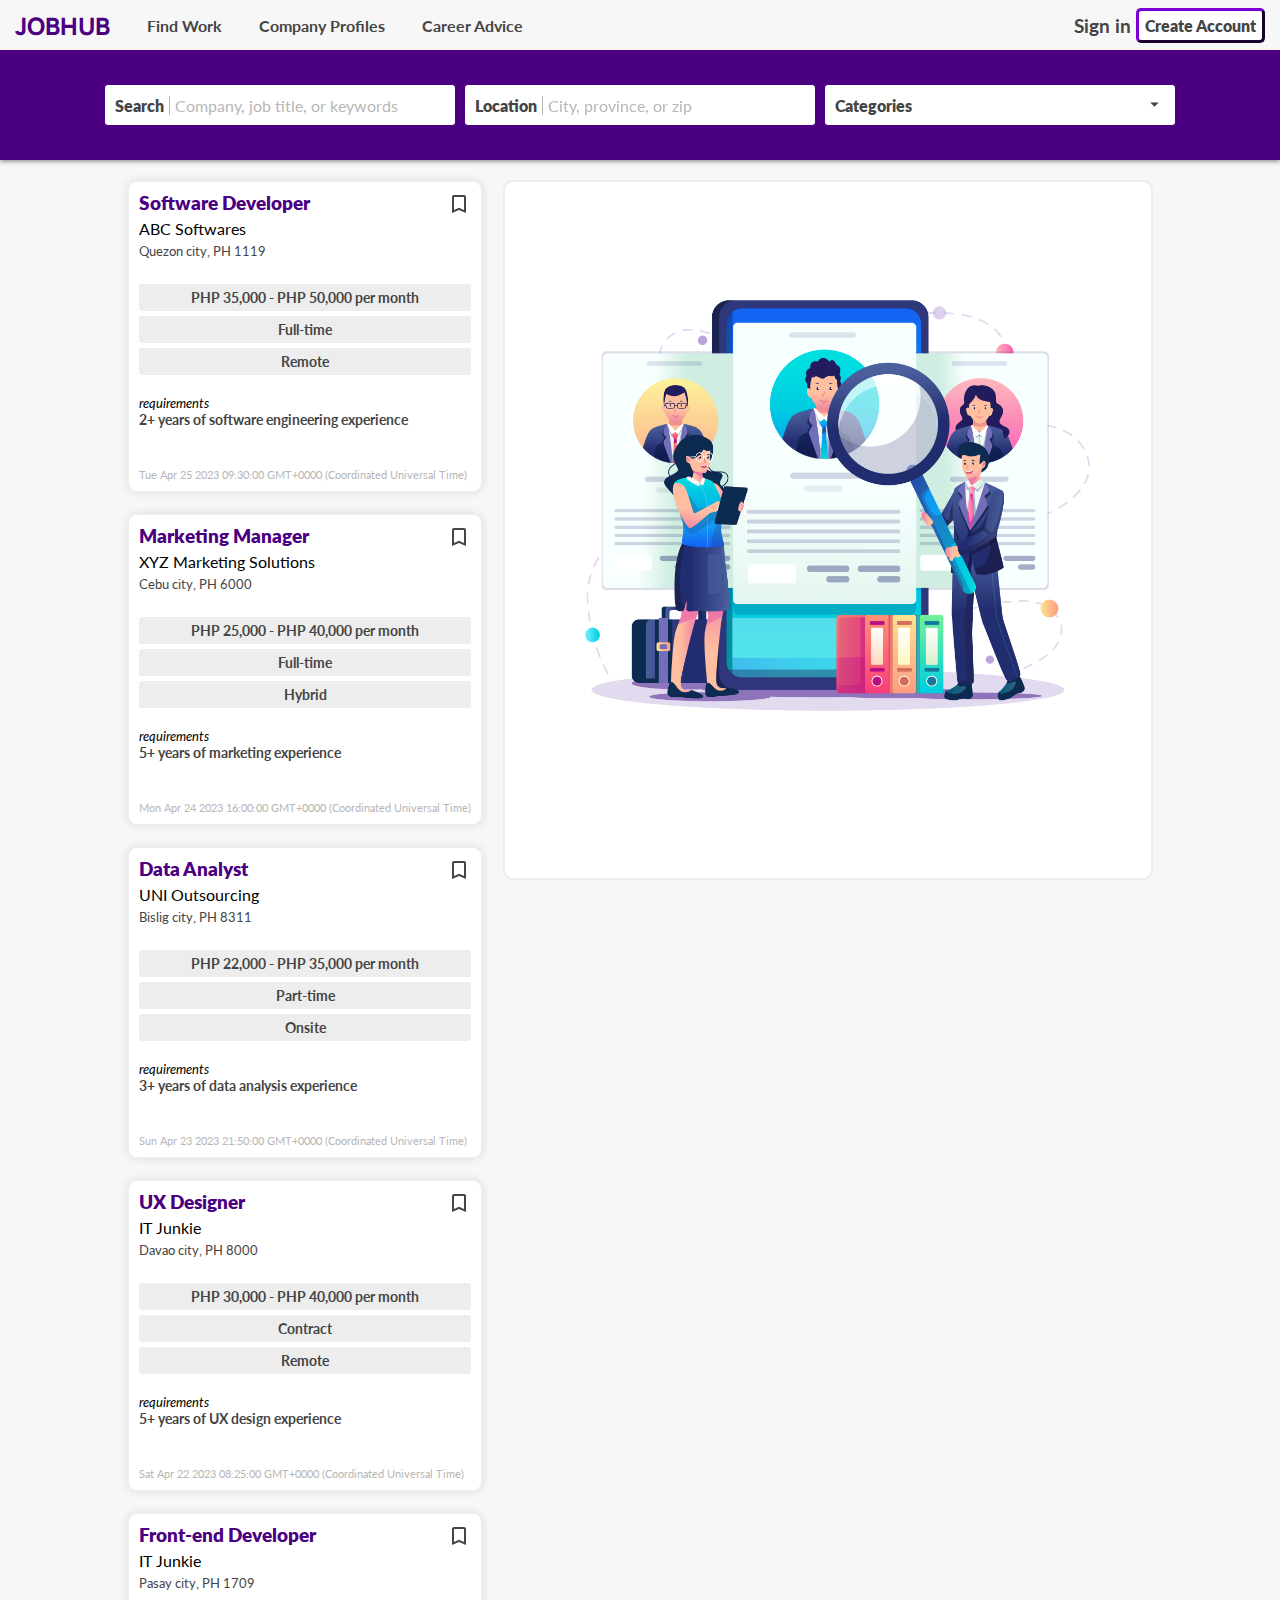
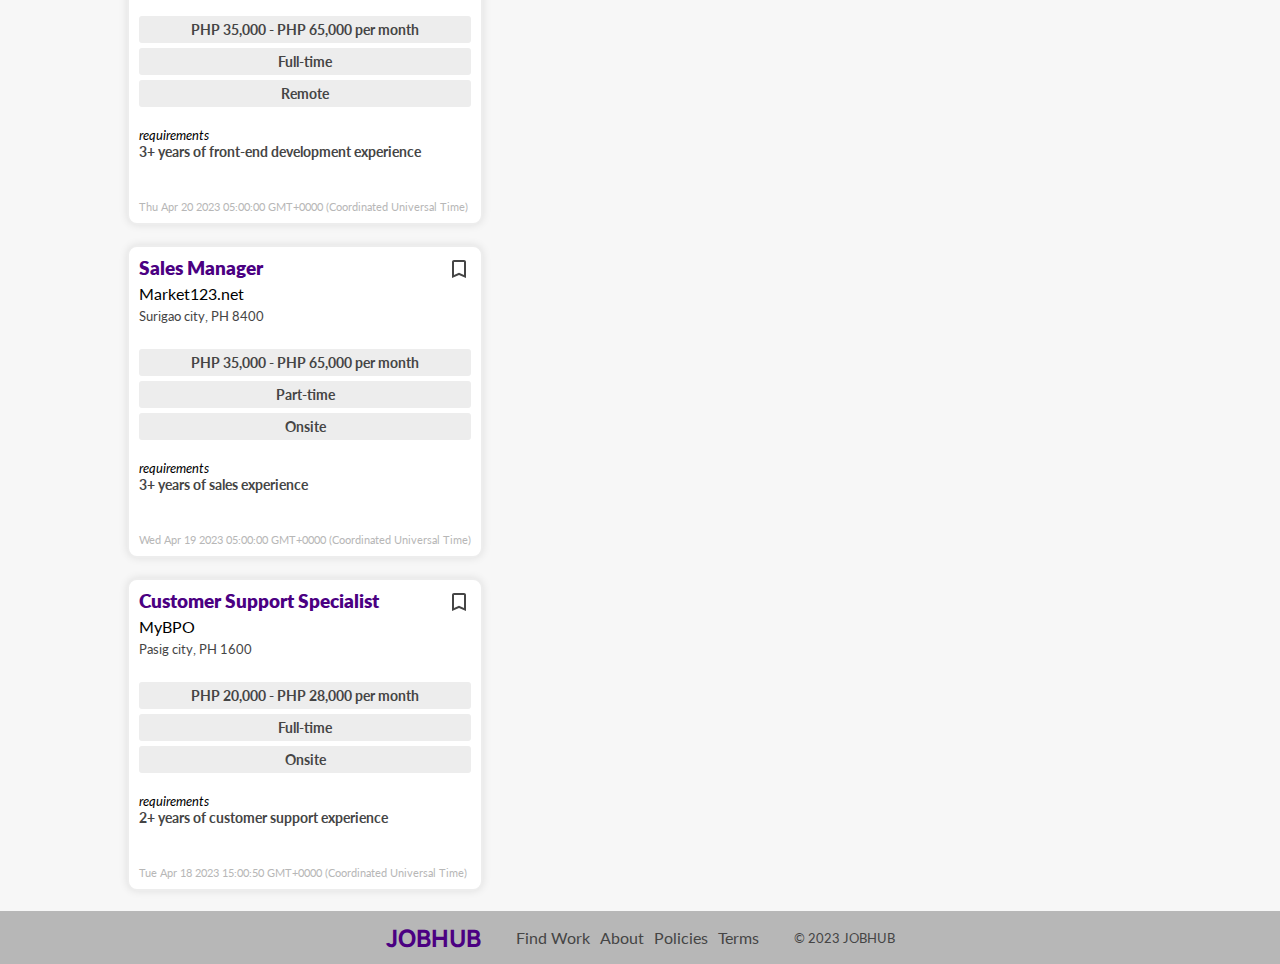
<file: index.html>
<!DOCTYPE html>
<html lang="en">
<head>
  <meta charset="UTF-8">
  <meta http-equiv="X-UA-Compatible" content="IE=edge">
  <meta name="viewport" content="width=device-width, initial-scale=1.0">
  <link rel="stylesheet" href="assets/css/style.css">
  <link rel="stylesheet" href="https://fonts.googleapis.com/css2?family=Material+Symbols+Outlined:opsz,wght,FILL,GRAD@20..48,100..700,0..1,-50..200" />
  <script src="assets/scripts/main.js" type="module" defer></script>
  <title>MP2</title>
</head>
<body>
  <!-- navigation section -->
  <nav class="navigation-section flex-r fixed">
    <span class="material-symbols-outlined" id="menuBtn">menu</span>
    <span class="nav-logo">JOBHUB</span>
    <ul class="nav-list flex-r">
      <li class="menu-item-list"><a href="index.html">Find Work</a></li>
      <li class="menu-item-list"><a href="#0">Company Profiles</a></li>
      <li class="menu-item-list"><a href="#0">Career Advice</a></li>
    </ul>
    <div class="account-btns-container flex-r">
      <span class="login-btn"><a href="login.html">Sign in</a></span>
      <button class="create-btn"><a href="signup.html">Create Account</a></button>
    </div>
  </nav>
  <div class="menu-container flex-c fixed">
    <ul class="menu-list flex-c">
      <li class="menu-item-list">
        <a href="index.html">Find Work</a>
      </li>
      <li class="menu-item-list">
        <a href="#0">Company Profiles</a>
      </li>
      <li class="menu-item-list">
        <a href="#0">Career Advice</a>
      </li>
      <li class="menu-item-list">
        <div class="account-btns-container flex-c">
          <span class="login-btn"><a href="login.html">Sign in</a></span>
          <button class="create-btn"><a href="signup.html">Create Account</a></button>
        </div>
      </li>
    </ul>
  </div>

  <!-- filter section -->
  <section class="filter-section flex-r flex-wrap sticky">
    <!-- search input -->
    <div class="filter-input-container flex-r">
      <label for="searchInput">Search</label>
      <input type="text" id="searchInput" name="search" placeholder="Company, job title, or keywords">
    </div>

    <!-- location input -->
    <div class="filter-input-container flex-r">
      <label for="locInput">Location</label>
      <input type="text" id="locInput" name="location" placeholder="City, province, or zip">
    </div>

    <!-- job specifications dropdown -->
    <div class="relative dropdown">
      <button class="filter-input-container flex-r job-dropdown relative" id="dropdownBtn">
        <span id="jobFilterText">Categories</span>
        <span class="material-symbols-outlined arrow">arrow_drop_down</span>
      </button>
      <div class="job-filter-container absolute">
        <ul class="job-filter-list">
          <li class="item flex-r checked">
            <div class="check-box-outline flex-c">
              <span class="material-symbols-outlined checkmark">
                check
              </span>
            </div>
            <span>All Job Fields</span>
          </li>
        </ul>
      </div>
    </div>
  </section>
  <main class="main-body flex-r relative">
    <ul class="job-cards-container flex-c">
    </ul>
    <section class="job-fulldes-container flex-c sticky">
    </section>
  </main>
  <footer class="flex-r flex-wrap footer-section static">
    <span class="nav-logo">JOBHUB</span>
    <ul class="footer-links flex-r">
      <li class="link-items"><a href="index.html">Find Work</a></li>
      <li class="link-items"><a href="#0">About</a></li>
      <li class="link-items"><a href="#0">Policies</a></li>
      <li class="link-items"><a href="#0">Terms</a></li>
    </ul>
    <small class="copyright">&copy; 2023 JOBHUB</small>
  </footer>

  <div id="fullDesModal" class="flex-c fixed hide">
    <div class="fulldes-body relative">
    </div>
  </div>
</body>
</html>
</file>
<file: assets/css/style.css>
/* font family */
@import url('https://fonts.googleapis.com/css2?family=Lato:ital,wght@0,100;0,300;0,400;0,700;0,900;1,100;1,300;1,400;1,700;1,900&family=Manrope:wght@200;300;400;500;600;700;800&display=swap');

/*  
  font-family: 'Lato', sans-serif;
  font-family: 'Manrope', sans-serif; 
*/

/* color pallete */
:root{
  --bgcolor: #F7F7F7;
  --white: #FFFFFF;
  --lightgray: #EDEDED;
  --gray: #B7B7B7;
  --darkgray: #454545;
  --indigo: #4B0082;
  --red: #E21818;
  --green: #ADE792;
}

/* default properties */
*{
  box-sizing: border-box;
  margin: 0;
  font-family: 'Lato', sans-serif;
}
a{
  color: var(--darkgray);
  text-decoration: none;
}

body{
  background: var(--bgcolor);
  margin-inline: auto;
}

body::-webkit-scrollbar{
  width: 5px;
}

body::-webkit-scrollbar-thumb{
  background: var(--darkgray);
  width: 5px;
}

/* flex classes */
.flex-r{
  display: flex;
}
.flex-c{
  display: flex;
  flex-direction: column;
}
.flex-r-r{
  display: flex;
  flex-direction: row-reverse;
}
.flex-c-r{
  display: flex;
  flex-direction: column-reverse;
}
.flex-wrap{
  flex-wrap: wrap;
}
.flex-wrap-r{
  flex-wrap: wrap-reverse;
}

/* position classes */
.relative{
  position: relative;
}
.absolute{
  position:absolute;
}
.fixed{
  position: fixed;
}
.sticky{
  position:sticky;
}
.static{
  position: static;
}

/* unordered list  */
ul{
  list-style: none;
  margin-block-start: 0;
  margin-block-end: 0;
  margin-inline-start: 0px;
  margin-inline-end: 0px;
  padding-inline-start: 0px;
}


/* navigation bar */
.navigation-section{
  background-color: var(--bgcolor);
  margin-inline: auto;
  height: 50px;
  width: 100%;
  padding: 0 15px;
  align-items: center;
  top: 0;
  z-index: 4;
}
.material-symbols-outlined{
  margin: 0;
  color: var(--darkgray);
  line-height: -2px;
}
#menuBtn{
  cursor: pointer;
}
.menu-container{
  top: 50px;
  width: 100%;
  height: 100vh;
  z-index: 4;
  background: rgba(0, 0, 0, 0.5);
  display: none;
}
.menu-container.display{
  display: flex;
}

.menu-list{
  height: auto;
  background: var(--bgcolor);
  padding: 0 20px 20px;
  height: auto;
  gap: 10px;
}


.menu-list .menu-item-list{
  font-size: 1.2rem;
  font-weight: bolder;
}

.account-btns-container{
  margin-top: 30px;
}
.account-btns-container.flex-r{
  align-items: center;
  justify-content: flex-end;
  margin-top: 0px;
  gap: 5px;
  flex-grow: 2;
  flex-shrink: 100;
  display: none;
}
.account-btns-container.flex-r > *{
  margin: 0;
}

.account-btns-container.flex-r .login-btn{
  font-size: 1rem;
}
.account-btns-container.flex-r .create-btn{
  font-size: 1rem;
}

.login-btn a{
  font-size: 1.2rem;
  font-weight: bolder;
  margin-bottom: 5px;
  cursor: pointer;
}
.create-btn{
  max-width: 200px;
  font-size: 1.2rem;
  font-weight: 800;
  background: var(--white);
  border: 3px outset var(--indigo);
  border-radius: 5px;
  padding-block: 5px;
  cursor: pointer;

}
.create-btn:active{
  border: inset var(--indigo);
  background-color: var(--lightgray);
  color: var(--darkgray);
}
.nav-logo{
  margin: 0;
  padding-inline: 20px 20px;
  font-size: 1.5rem;
  font-weight: 900;
  color: var(--indigo);
  text-transform: uppercase;
  font-family: 'Manrope', sans-serif; 
}

.nav-list{
  flex-grow: 3;
  max-width: 450px;
  flex-shrink: 0;
  justify-content: space-evenly;
  display: none;
}
.nav-list > *{

  text-align: center;
}

.menu-item-list{
  font-size: 1rem;
  font-weight: bolder;
  
}


/* navigation bar end */

/* filter-section */
.filter-section{
  margin-inline: auto;
  max-width: auto;
  padding: 10px;
  min-height: 110px;
  background: var(--indigo);
  align-items: center;
  justify-content: center;
  gap: 10px;
  top: 50px;
  z-index: 3;
  box-shadow: 0px 1px 5px rgba(0, 0, 0, 0.5);
}

.filter-input-container{
  max-width: 350px;
  width: 100%;
  height: 40px;
  padding: 8px 10px;
  background: var(--white);
  align-items: center;
  border-radius: 3px;
}

.filter-input-container label{
  font-weight: 800;
  padding-right: 5px;
}
.filter-input-container label{
  content: '';
  border-right: 1px solid var(--gray);
  color: var(--darkgray);
}

#searchInput, #locInput{
  flex-grow: 1;
  border: 0;
  padding-left: 5px;
  font-size: 1rem;
}

#searchInput::placeholder, #locInput::placeholder{
  color: var(--gray);
}

:focus-visible {
  outline: none;
}

:focus-visible {
  outline: -webkit-focus-ring-color auto 0px;
}

.filter-input-container:has(#searchInput:focus-visible),
.filter-input-container:has(#locInput:focus-visible){
  outline: 1px solid var(--white);
  box-shadow: 0px 2px 8px var(--darkgray);
}
.dropdown{
  max-width: 350px;
  width: 100%;
  justify-self: flex-start;
}
.job-dropdown{
  font-size: 1rem;
  font-weight: 800;
  color: var(--darkgray);
  padding: 8px 10px;
  border: 0;
  justify-content: space-between;
  cursor: pointer;
}
.job-dropdown:focus{
  outline: 1px solid var(--white);
  box-shadow: 0px 2px 8px var(--darkgray);
}

.job-filter-container{
  max-width: 350px;
  width: 100%;
  bottom: -265px;
  left: 0;
  display: none;
  z-index: 1;
}
.job-filter-list{
  width: 100%;
  padding: 8px 10px;
  background: var(--white);
  align-items: center;
  border-radius: 3px;
  height: 260px;
  overflow-y: scroll;
  overflow-x: hidden;
  box-shadow: 0px 0px 10px #45454576;
}
.job-filter-list::-webkit-scrollbar{
  width: 5px;
}
.job-filter-list::-webkit-scrollbar-thumb{
  background: #4c00824a;
  border-radius: 3px;
}

.check-box-outline{
  border: 2px solid var(--gray);
  border-radius: 5px;
  align-items: center;
  margin-right: 10px;
}
.item{
  height: 30px;
  align-items: center;
  cursor: pointer;
}
.item:hover{
  background: #b2b2b24e;
  transition: .3s;
}
.checkmark{
  font-size: 1.2rem;
  color: var(--white);
  background-color: var(--green);
  transform: scale(0);
}

.item.checked .checkmark{
  transform: scale(1);
}

.job-dropdown.display ~ .job-filter-container{
  display: block;
}
.job-dropdown .arrow{
  transition: all .3s;
  font-size: 1.3rem;
}
.job-dropdown.display .arrow{
  transform: rotate(180deg);
} 
.job-dropdown.display{
  outline: 1px solid var(--white);
  box-shadow: 0px 2px 8px var(--darkgray);
}
/* filter section end */

/* main body */
.main-body{
  padding: 20px 10px;
  width: auto;
  height: auto;
  justify-content: center;
  gap: 20px;
  margin-top: 50px;
}


/* cards */
.job-cards-container{
  min-width: 260px;
  align-items: center;
  gap: 20px;

  /* height: calc(100vh - 200px);
  top: 180px;
  position: sticky;
  overflow-y: scroll; */
}
.job-card{
  border: 2px solid var(--lightgray);
  border-radius: 10px;
  width: 100%;
  height: auto;
  padding: 10px;
  background: var(--white);
  box-shadow: 0px 0px 8px rgba(0, 0, 0, 0.1);
  cursor: pointer;
}
.job-card::after{
  content: '';
  position: absolute;
  inset: 0;
  border-radius: 8px;
  z-index: 1;
}
.job-card:hover{
  background: #4c008212;
}
.bookmark-btn{
  right: 10px;
  color: var(--darkgray);
  z-index: 2;
  cursor: pointer;
}

.job-result-source{
  width: auto;
  margin-right: 25px;
  margin-bottom: 25px;
  gap: 5px;
}

.job-title{
  color: var(--indigo);
  font-weight: 800;
}
.job-company{
  color: var(--dargray);
}
.job-location{
  color: var(--darkgray);
  font-size: .8rem;
}
.job-other-details{
  width: auto;
  gap: 5px;
  margin-bottom: 20px;
}
.job-salary{
  background: var(--lightgray);
  border-radius: 3px;
  color: var(--darkgray);
  font-weight: bold;
  font-size: .9rem;
  text-align: center;
  padding: 5px 10px;
}
.work-type{
  background: var(--lightgray);
  border-radius: 3px;
  color: var(--darkgray);
  font-weight: bold;
  font-size: .9rem;
  text-align: center;
  padding: 5px 10px;
}
.job-requirements{
  font-style: italic;
}
.required-experience{
  font-weight: bold;
  font-size: .9rem;
  color: var(--darkgray);
}
.date{
  margin-top: 40px;
  font-size: .7rem;
  color: var(--gray);
}
/* cards end */

.job-fulldes-container{

  border: 2px solid var(--lightgray);
  justify-content: center;
  border-radius: 10px;
  max-width: 650px;
  width: 100%;
  height: calc(100vh - 200px);
  top: 180px;
  padding: 10px 20px;
  background: var(--white);
  display: none;
  background-image: url(../images/—Pngtree—online\ recruitment\ concept\ with\ a_7537121.png);
  background-size: contain;
  background-repeat: no-repeat;
  flex-shrink: 5;
  overflow-y: clip;
}
.job-fulldes-container > * {
  height: 100%;
  background: var(--white);
}
.apply-div{
  padding-bottom: 20px;
  gap: 6px;

}
.apply-div .job-title{
  font-size: 2rem;
}
.apply-div .job-company{
  font-size: 1.5rem;
}
.apply-div .job-location{
  font-size: 1.2rem;
}
.apply-div .date{
  font-size: 1rem;
  margin-top: 10px;
  color: var(--darkgray);
}

.apply-btn{
  margin-top: 40px;
  max-width: 300px;
  padding-block: 10px;
  font-size: 1.3rem;
  font-weight: 800;
  border: 2px solid var(--indigo);
  border-radius: 8px;
  background: var(--indigo);
  color: var(--white);
  cursor: pointer;
}

.apply-div::after{
  content:'';
  position: absolute;
  bottom: 0;
  width: 100%;
  height: 1px;
  background-color: var(--gray);
  box-shadow: 0px 2.2px 5px rgba(0, 0, 0, 0.3);
}

.des-div{
  padding-block: 20px;
  color: var(--darkgray);
  overflow-y: scroll;
}

.des-div::-webkit-scrollbar-thumb{
  background: var(--darkgray);
}
.des-div::-webkit-scrollbar{
  width: 3px;
}
.des-div p{
  margin-block: 10px 40px;
  text-align: justify;
  padding-inline: 10px;
}

.des-div span{
  padding-inline: 10px;
  margin-bottom: 20px;
}

/* footer */
.footer-section{
  padding: 10px 20px;
  width: 100%;
  background-color: var(--gray);
  justify-content: center;
  align-items: center;
  text-align: center;
  gap: 10px;
}
.footer-section .nav-logo{
  padding-inline: 0;
  text-align: center;
}
.footer-links{
  align-items: center;
  flex-wrap: wrap;
  margin-inline: 20px;
}

.footer-links .link-items{
  text-align: center;
  display: block;
  flex-grow: 1;
  padding-inline: 5px;
}
.copyright{
  color: var(--darkgray);
}


#fullDesModal{
  top: 0;
  width: 100%;
  height: 100vh;
  background: rgba(0, 0, 0, 0.5);
  z-index: 4;
  justify-content: center;
  align-items: center;
  padding: 20px 10px;
}
.fulldes-body{
  background: var(--white);
  max-width: 100%;
  height: auto;
  padding: 20px 10px;
  border-radius: 5px;
}
#closeBtn{
  top: 5px;
  right: 5px;
  cursor: pointer;
}

/* hide class */
.hide{
  display: none;
}
/* media query */
@media all and (min-width: 761px){
  .job-fulldes-container{
    display: flex;
  }
  .nav-list{
    display: flex;
  }
  .account-btns-container.flex-r{
    display: flex;
  }
  #menuBtn{
    display: none;
  }
  .nav-logo{
    padding-inline: 0;
  }
  .menu-container.display{
    display: none;
  }
}

@media all and (max-width: 760px){
  .des-div{
    max-height: 300px;
    padding-block: 20px;
    color: var(--darkgray);
    overflow-y: scroll;
  }
  .apply-div .job-title{
    font-size: 1.3rem;
  }
  .apply-div .job-company{
    font-size: 1.2rem;
  }
  .apply-div .job-location{
    font-size: 1rem;
  }
  .apply-div .date{
    font-size: .9rem;
  }
  .full-des-title{
    font-size: 1.3rem;
  }
  .full-des-title ~ p{
    font-size: 1rem;
    text-align: left;
  }
  .full-des-experience, .full-des-skills, .full-des-jobtype, .full-des-salary, .full-des-category{
    font-size: 1.1rem;
  }
  .des-div span{
    font-size: 1rem;
  }
  .apply-btn{
    font-size: 1.2rem;
    max-width: 200px;
  }
}
</file>
